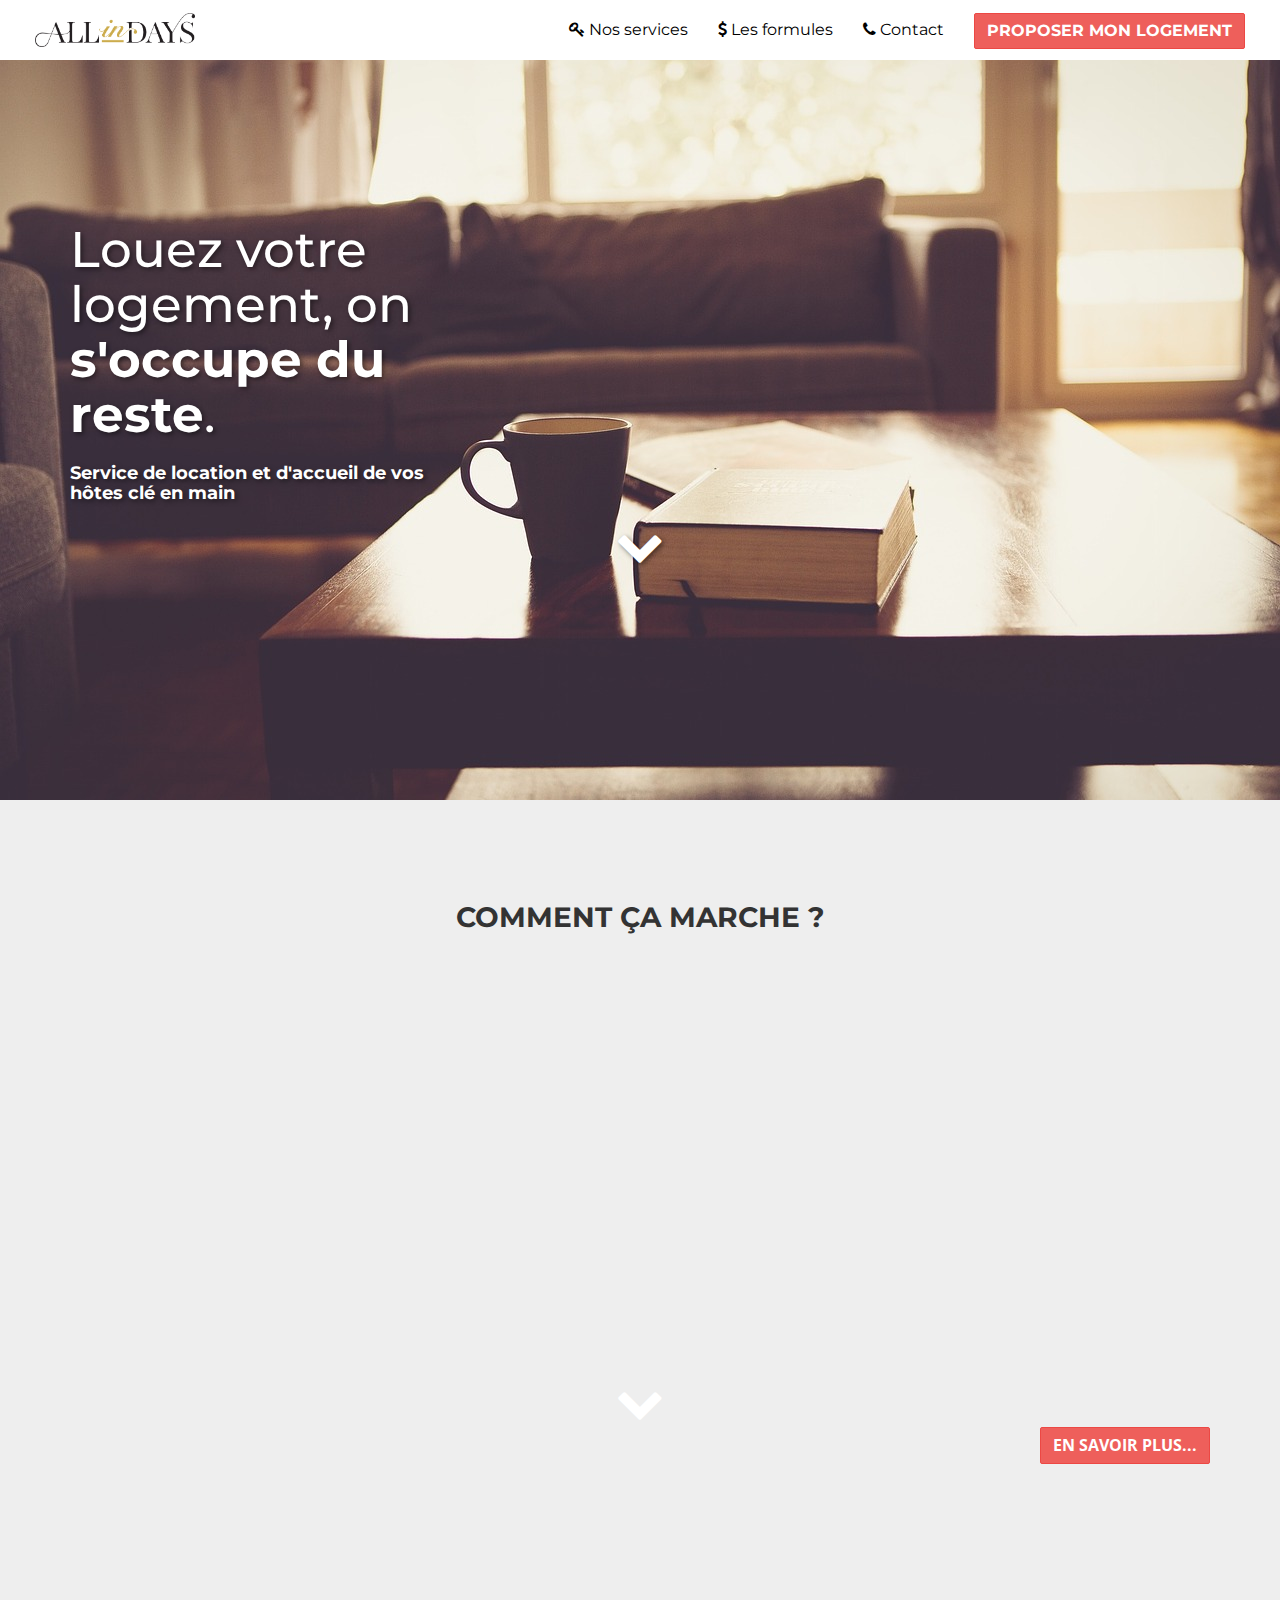
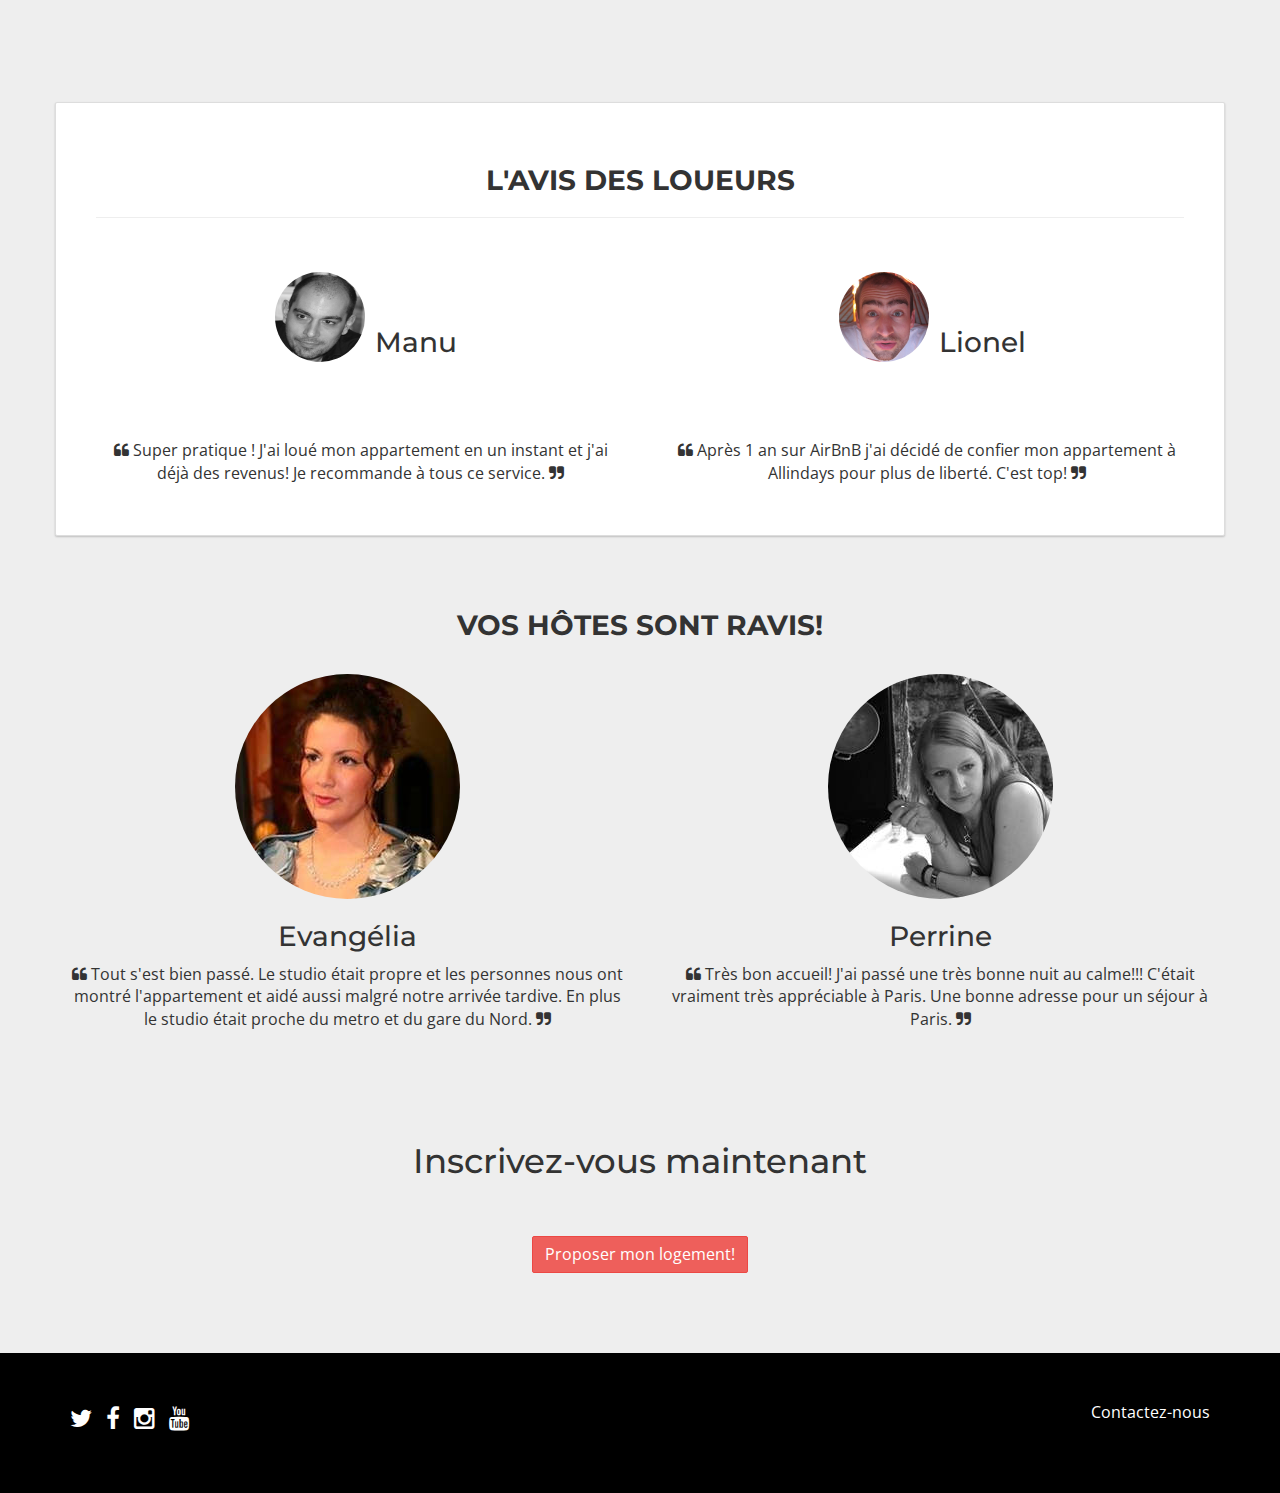
<file: index.html>
<!doctype html>
<html>
  <head>
    <meta charset="utf-8">
    <meta name="viewport" content="width=device-width, initial-scale=1, maximum-scale=1" />
    <!-- Always force latest IE rendering engine or request Chrome Frame -->
    <meta content="IE=edge,chrome=1" http-equiv="X-UA-Compatible">

    <!-- Use title if it's in the page YAML frontmatter -->
    <title>Allindays - Louez votre appartement en toute tranquilité</title>

    <link href="stylesheets/all.css" rel="stylesheet" type="text/css" />
    <script src="javascripts/all.js" type="text/javascript"></script>
  </head>

 <body class="index">

     <nav class="navbar navbar-default navbar-fixed-top navbar-wagon" role="navigation">
       <div class="container-fluid">
         <!-- Brand and toggle get grouped for better mobile display -->
         <div class="navbar-header">
           <button type="button" class="navbar-toggle collapsed" data-toggle="collapse" data-target="#bs-example-navbar-collapse-1">
             <span class="sr-only">Toggle navigation</span>
             <span class="icon-bar"></span>
             <span class="icon-bar"></span>
             <span class="icon-bar"></span>
           </button>
<a class="navbar-brand" href="./">             <img src="images/logo.svg" />
</a>         </div>

         <!-- Collect the nav links, forms, and other content for toggling -->
         <div class="collapse navbar-collapse" id="bs-example-navbar-collapse-1">

           <ul class="nav navbar-nav navbar-right">
             <li>
<a href="services.html">                 <i class="fa fa-key"></i> Nos services
</a>             </li>
             <li>
<a href="/formules.html">               <i class="fa fa-dollar"></i> Les formules
</a>             </li>
             <li>
<a href="/modal">               <i class="fa fa-phone"></i> Contact
</a>             </li>
             <li>
<a href="/connect.html">                 <buttontype="submit" class="btn btn-danger"><strong>PROPOSER MON LOGEMENT</strong></button> 
</a>             </li>
           </ul>
         </div><!-- /.navbar-collapse -->
       </div><!-- /.container-fluid -->
     </nav>

     
<div id="wrapper">
  <div class="container text-left">
    <div class="row">
      <div class="col-sm-12 col-md-4"> 
        <div class="pullDown">
          <h1>Louez votre logement, on <strong>s'occupe du reste</strong>.</h1>
          <h2><strong>Service de location et d'accueil de vos hôtes clé en main</strong></h2>
        </div>        
      </div> 
    </div>
    <div class="row text-center">
      <div class="col-sm-12 col-md-12"> 
<a href="#feature">        <i class="fa fa-chevron-down fa-3x pulse"></i>
</a>
        <div class="padded-xs"></div>
      </div>        
    </div>              
  </div>
</div>

<div id="feature">
  <div class="padded-xs"></div>
  <div class="container text-center feature">
    <h3><strong>COMMENT ÇA MARCHE ?</strong></h3>
    <br>
      <div class="row">
        <div class="col-sm-12 col-md-3" data-sr="wait 0.5s, ease-in-out 10px">
          <img src="images/key.svg" />
          <h4>Vous nous confiez votre logement</h4> 
          <p>
          Car vous partez souvent en weekend ou vous êtes absent plusieurs mois et n'avez pas le temps de gérer les réservations.   
          </p>
        </div>
        <div class="col-sm-12 col-md-3" data-sr="wait 1s, ease-in-out 10px">
          <img src="images/contact.svg" />
          <h4>Nous communiquons avec vos hôtes</h4> 
          <p>
          Nous sommes le contact de vos hôtes, de leur arrivée jusqu'à leur départ. Nous sommes disponibles tout au long de leur séjour. 
          </p>
        </div>
        <div class="col-sm-12 col-md-3" data-sr="wait 1.5s, ease-in-out 10px">
          <img src="images/clean.svg" />
          <h4>Nous faisons l'entretien et la remise des clés</h4>  
          <p>
          Nous mettons à disposition le nécessaire pour vos hôtes (draps, serviettes, café et même des pâtes!) et veillons à la propreté de votre appartement.
          </p>
        </div>
        <div class="col-sm-12 col-md-3" data-sr="wait 2s, ease-in-out 10px">
          <img src="images/beach.svg" />
          <h4>Vous partez tranquille, on s'occupe du tout</h4> 
          <p>
            Vous profitez de votre déplacement ou votre temps libre. A votre retour, votre logement vous attend comme avant. 
          </p>
        </div>
      </div>
    </div>
</div>

<div class="container text-center">
       <a href="#testimonials"><i class="fa fa-chevron-down fa-3x pulse"></i>
</a></div>

<div class="container text-right">
<a href="services.html">                 <buttontype="submit" class="btn btn-danger"><strong>EN SAVOIR PLUS...</strong></button> 
</a></div>

<div class="padded"></div>

<div id="testimonials">
  <div class="padded-xs"></div>
    <div class="container text-center thumbnail">
      <h3><strong>L'AVIS DES LOUEURS</strong></h3>
      <hr>
        <div class="row">
          <div class="col-xs-12 col-sm-6">
            <div class="testimonial">
              <h3><img class="img-circle" src="images/manu.png" />Manu</h3>
              <p> <i class="fa fa-quote-left"></i> Super pratique ! J'ai loué mon appartement en un instant et j'ai déjà des revenus! Je recommande à tous ce service. <i class="fa fa-quote-right"></i></p>
            </div>
          </div>
        <div class="row">
          <div class="col-xs-12 col-sm-6">
            <div class="testimonial">
              <h3><img class="img-circle" src="images/lio.png" />Lionel</h3>
              <p> <i class="fa fa-quote-left"></i> Après 1 an sur AirBnB j'ai décidé de confier mon appartement à Allindays pour plus de liberté. C'est top! <i class="fa fa-quote-right"></i></p>
            </div>
          </div>
        </div>  
    </div>
  </div>
</div>

<div id="guests">
  <div class="container text-center">
    <h3><strong>VOS HÔTES SONT RAVIS!</strong></h3>
    <br>
      <div class="row">
        <div class="col-xs-12 col-sm-6">
          <div class="guest">
            <img class="img-circle" src="images/evangelia.jpg" />
            <h3>Evangélia</h3>
            <p><i class="fa fa-quote-left"></i>  Tout s'est bien passé. Le studio était propre et les personnes nous ont montré l'appartement et aidé aussi malgré notre arrivée tardive. En plus le studio était proche du metro et du gare du Nord. <i class="fa fa-quote-right"></i></p>
          </div>
        </div>
      <div class="row">
        <div class="col-xs-12 col-sm-6">
          <div class="guest">
            <img class="img-circle" src="images/perrine.jpg" />
            <h3>Perrine</h3>
            <p><i class="fa fa-quote-left"></i>  Très bon accueil! J'ai passé une très bonne nuit au calme!!! C'était vraiment très appréciable à Paris. Une bonne adresse pour un séjour à Paris. <i class="fa fa-quote-right"></i></p>
          </div>
        </div>
      </div>  
  </div>
</div>

<div class="padded-xs"></div>

<div id="newsletter">
  <div class="container text-center">
    <div class="row">
      <div class="col-xs-12 text center">
      <!-- Begin MailChimp Signup Form -->
      <h2>Inscrivez-vous maintenant</h2>
        <div id="mc_embed_signup">
          <br>
          <br>
          <input type="submit" value="Proposer mon logement!" name="subscribe" id="mc-embedded-subscribe" class="btn btn-danger"></div>
          </form>
        </div>
      <!--End mc_embed_signup-->
      </div>
    </div>
  </div>
</div>

<div class="padded-xs"></div>


<script>
  $(function() {
  $('a[href*=#]:not([href=#])').click(function() {
    if (location.pathname.replace(/^\//,'') == this.pathname.replace(/^\//,'') && location.hostname == this.hostname) {
      var target = $(this.hash);
      target = target.length ? target : $('[name=' + this.hash.slice(1) +']');
      if (target.length) {
        $('html,body').animate({
          scrollTop: target.offset().top
        }, 1000);
        return false;
      }
    }
  });
});
   window.sr = new scrollReveal();
</script>

     <!-- Modal -->
     <div class="modal fade" id="subscribe-modal" tabindex="-1" role="dialog" aria-labelledby="myModalLabel" aria-hidden="true">
       <div class="modal-dialog">
         <div class="modal-content">
           <div class="modal-header">
             <button type="button" class="close" data-dismiss="modal" aria-label="Close"><span aria-hidden="true">&times;</span></button>
             <h4 class="modal-title" id="myModalLabel">Order your stylus</h4>
           </div>
           <div class="modal-body">
             <form class="form-horizontal">
<fieldset>

<!-- Form Name -->
<legend>PROPOSER MON LOGEMENT</legend>

<!-- Text input-->
<div class="form-group">
  <label class="col-md-4 control-label" for="textinput">Nom</label>  
  <div class="col-md-5">
  <input id="textinput" name="textinput" type="text" placeholder="Nom" class="form-control input-md" required="">
    
  </div>
</div>

<!-- Text input-->
<div class="form-group">
  <label class="col-md-4 control-label" for="textinput">Prénom</label>  
  <div class="col-md-5">
  <input id="textinput" name="textinput" type="text" placeholder="Prénom" class="form-control input-md">
    
  </div>
</div>

<!-- Text input-->
<div class="form-group">
  <label class="col-md-4 control-label" for="textinput">Adresse</label>  
  <div class="col-md-5">
  <input id="textinput" name="textinput" type="text" placeholder="Adresse" class="form-control input-md" required="">
    
  </div>
</div>

<!-- Text input-->
<div class="form-group">
  <label class="col-md-4 control-label" for="textinput">Code postal</label>  
  <div class="col-md-5">
  <input id="textinput" name="textinput" type="text" placeholder="Code postal" class="form-control input-md">
    
  </div>
</div>

<!-- Text input-->
<div class="form-group">
  <label class="col-md-4 control-label" for="textinput">Ville</label>  
  <div class="col-md-5">
  <input id="textinput" name="textinput" type="text" placeholder="Ville" class="form-control input-md">
    
  </div>
</div>

<!-- Textarea -->
<div class="form-group">
  <label class="col-md-4 control-label" for="textarea">Commentaires</label>
  <div class="col-md-4">                     
    <textarea class="form-control" id="textarea" name="textarea">Décrivez nous votre demande, la disponibilité et les points forts de votre logement</textarea>
  </div>
</div>

<!-- File Button --> 
<div class="form-group">
  <label class="col-md-4 control-label" for="filebutton">Photos du logement</label>
  <div class="col-md-4">
    <input id="filebutton" name="filebutton" class="input-file" type="file">
  </div>
</div>

<!-- Button -->
<div class="form-group">
  <label class="col-md-4 control-label" for="singlebutton"></label>
  <div class="col-md-4">
    <button id="singlebutton" name="singlebutton" class="btn btn-danger">ENVOYER MA DEMANDE</button>
  </div>
</div>

</fieldset>
</form>

           </div>
         </div>
       </div>
     </div>

     <div id="footer">
         <div class="container">
           <div class="row">

               <div class="col-xs-6 col-md-3">
               <ul class="list-inline social">
                 <li>
                   <a href="https://twitter.com/ridr">
                     <i class="fa fa-twitter"></i>
                   </a>
                 </li>
                 <li>
                   <a href="https://facebook.com/ridr">
                     <i class="fa fa-facebook"></i>
                   </a>
                 </li>
                 <li>
                   <a href="https://instagram.com/ridr">
                     <i class="fa fa-instagram"></i>
                   </a>
                 </li>
                 <li>
                   <a href="https://youtube.com/ridr">
                     <i class="fa fa-youtube"></i>
                   </a>
                 </li>
               </ul>
             </div>

             <div class="col-xs-6 col-md-9 text-right">
             <p><a href="mailto:contact@allindays.com?Subject=Hey! Trop bien ce site de location d'appartement'" target="_top">Contactez-nous</a>
               </p>
               </div>
           </div>
         </div>

   </body>
</html>
</file>
